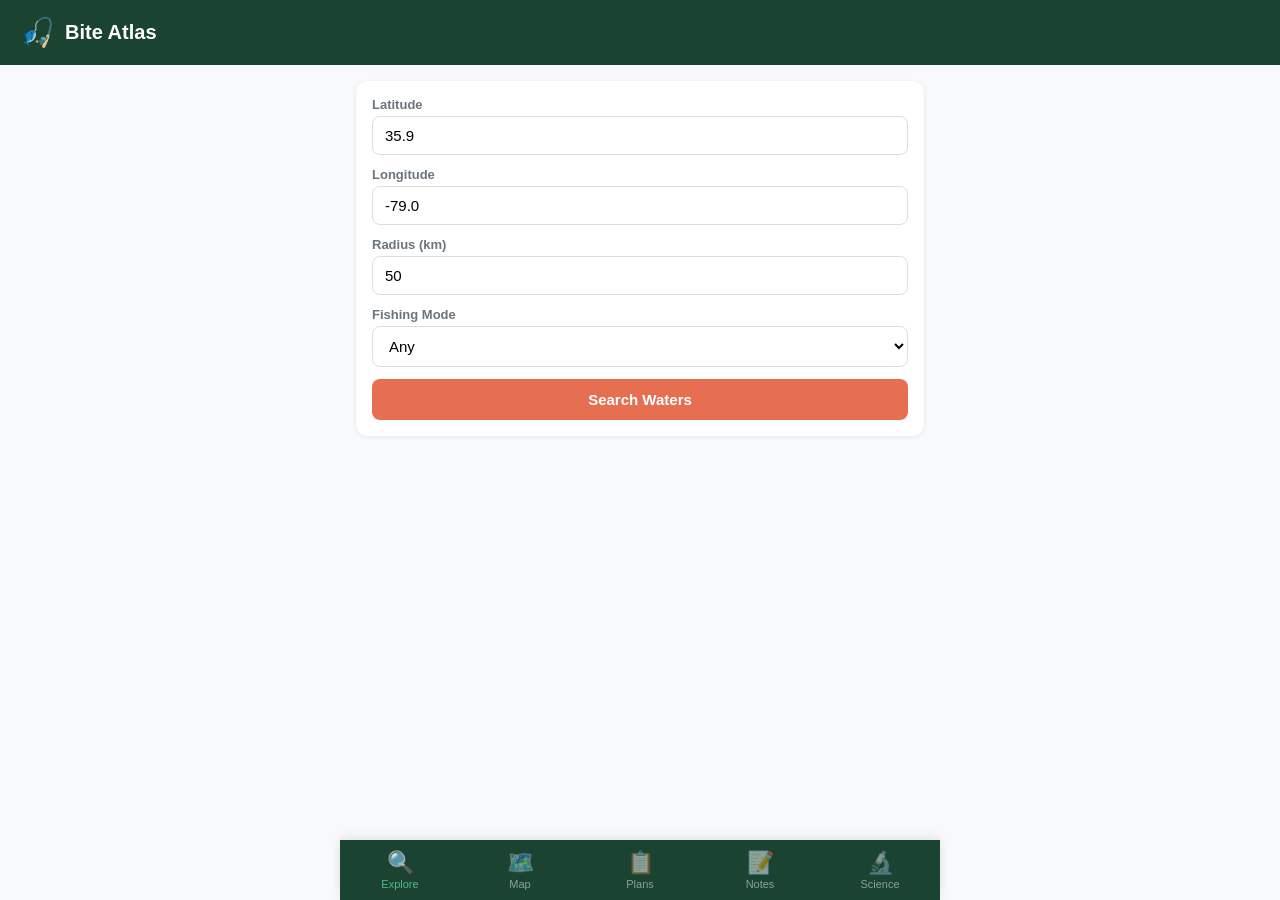
<file: apps/bite-atlas/static/index.html>
<!DOCTYPE html>
<html lang="en">
<head>
<meta charset="UTF-8">
<meta name="viewport" content="width=device-width, initial-scale=1.0, maximum-scale=1.0">
<meta name="apple-mobile-web-app-capable" content="yes">
<title>Bite Atlas</title>
<style>
:root{--forest:#1b4332;--teal:#2d6a4f;--light-teal:#52b788;--orange:#e76f51;--bg:#f8f9fa;--card:#fff;--text:#1a1a2e;--muted:#6c757d}
*{margin:0;padding:0;box-sizing:border-box}
body{font-family:-apple-system,BlinkMacSystemFont,Segoe UI,Roboto,sans-serif;background:var(--bg);color:var(--text);max-width:100vw;overflow-x:hidden;padding-bottom:70px}
.app-header{background:var(--forest);color:#fff;padding:16px 20px;display:flex;align-items:center;gap:10px;position:sticky;top:0;z-index:100}
.app-header h1{font-size:20px;font-weight:700}
.app-header .logo{font-size:28px}
.nav{position:fixed;bottom:0;left:0;right:0;background:var(--forest);display:flex;z-index:100;box-shadow:0 -2px 10px rgba(0,0,0,.1)}
.nav button{flex:1;background:none;border:none;color:rgba(255,255,255,.5);padding:10px 4px;font-size:11px;display:flex;flex-direction:column;align-items:center;gap:2px;cursor:pointer;transition:color .2s}
.nav button.active{color:var(--light-teal)}
.nav button .icon{font-size:22px}
.view{display:none;padding:16px}
.view.active{display:block}
.card{background:var(--card);border-radius:12px;padding:16px;margin-bottom:12px;box-shadow:0 1px 4px rgba(0,0,0,.08)}
.card h3{color:var(--forest);font-size:16px;margin-bottom:8px}
.form-group{margin-bottom:12px}
.form-group label{display:block;font-size:13px;color:var(--muted);margin-bottom:4px;font-weight:600}
.form-group input,.form-group select,.form-group textarea{width:100%;padding:10px 12px;border:1px solid #ddd;border-radius:8px;font-size:15px;background:#fff}
.btn{background:var(--orange);color:#fff;border:none;padding:12px 24px;border-radius:8px;font-size:15px;font-weight:600;cursor:pointer;width:100%}
.btn:active{opacity:.85}
.prediction{border-left:4px solid var(--light-teal);padding:12px;margin-bottom:8px;background:#f0f7f4;border-radius:0 8px 8px 0}
.prediction .species{font-weight:700;color:var(--forest);font-size:15px}
.prediction .score{float:right;font-size:12px;padding:2px 8px;border-radius:10px}
.score-high{background:#d4edda;color:#155724}.score-moderate{background:#fff3cd;color:#856404}.score-low{background:#f8d7da;color:#721c24}
.prediction .details{font-size:13px;color:var(--muted);margin-top:4px}
.prediction .llm{font-size:12px;color:var(--text);margin-top:6px;padding:8px;background:#fff;border-radius:6px;line-height:1.4}
.badge{display:inline-block;padding:2px 8px;border-radius:10px;font-size:11px;font-weight:600;margin:2px}
.badge-teal{background:var(--light-teal);color:#fff}.badge-orange{background:var(--orange);color:#fff}
.empty{text-align:center;padding:40px 20px;color:var(--muted)}
.empty .icon{font-size:48px;display:block;margin-bottom:12px}
.loading{text-align:center;padding:30px;color:var(--muted)}
.waterbody-item{padding:12px;border-bottom:1px solid #eee;cursor:pointer}
.waterbody-item:hover{background:#f0f7f4}
.waterbody-item .name{font-weight:600;color:var(--forest)}
.waterbody-item .meta{font-size:12px;color:var(--muted);margin-top:2px}
.health-item{display:flex;justify-content:space-between;align-items:center;padding:8px 0;border-bottom:1px solid #eee}
.health-dot{width:10px;height:10px;border-radius:50%;display:inline-block;margin-right:8px}
.dot-green{background:#28a745}.dot-yellow{background:#ffc107}.dot-red{background:#dc3545}.dot-gray{background:#6c757d}
.species-card{background:var(--card);border-radius:12px;padding:16px;margin-bottom:12px}
.species-card h4{color:var(--forest);margin-bottom:6px}
.species-card .info{font-size:13px;color:var(--muted);line-height:1.5}
.report-item{padding:10px;border-bottom:1px solid #eee}
.report-item .species{font-weight:600;color:var(--forest)}
.report-item .meta{font-size:12px;color:var(--muted)}
#map-container{height:400px;background:#e8f5e9;border-radius:12px;display:flex;align-items:center;justify-content:center;color:var(--muted);font-size:14px;margin-bottom:16px}
@media(min-width:768px){.view{max-width:600px;margin:0 auto}.nav{max-width:600px;left:50%;transform:translateX(-50%)}}
</style>
</head>
<body>
<div class="app-header">
<span class="logo">🎣</span>
<h1>Bite Atlas</h1>
</div>

<!-- EXPLORE VIEW -->
<div class="view active" id="view-explore">
<div class="card">
<div class="form-group"><label>Latitude</label><input type="number" id="exp-lat" value="35.9" step="0.01"></div>
<div class="form-group"><label>Longitude</label><input type="number" id="exp-lon" value="-79.0" step="0.01"></div>
<div class="form-group"><label>Radius (km)</label><input type="number" id="exp-radius" value="50"></div>
<div class="form-group"><label>Fishing Mode</label><select id="exp-mode"><option value="">Any</option><option value="bank">Bank</option><option value="kayak">Kayak</option><option value="boat">Boat</option></select></div>
<button class="btn" onclick="exploreSearch()">Search Waters</button>
</div>
<div id="explore-results"></div>
</div>

<!-- MAP VIEW -->
<div class="view" id="view-map">
<div class="card">
<h3>🗺️ NC Fishing Map</h3>
<div id="map-container">Map loading... Tap Explore to find waters near you.</div>
</div>
<div class="card">
<h3>Available Layers</h3>
<div id="map-layers"></div>
</div>
</div>

<!-- PLANS VIEW -->
<div class="view" id="view-plans">
<div class="card">
<div class="form-group"><label>Select Waterbody</label>
<select id="plan-waterbody" onchange="loadPredictions()"><option value="">Choose...</option></select></div>
</div>
<div id="plan-results"><div class="empty"><span class="icon">📋</span>Select a waterbody to see fishing predictions</div></div>
</div>

<!-- NOTEBOOK VIEW -->
<div class="view" id="view-notebook">
<div class="card">
<h3>📝 Log a Catch or Observation</h3>
<div class="form-group"><label>Species</label><input type="text" id="rep-species" placeholder="Largemouth Bass"></div>
<div class="form-group"><label>Waterbody</label><input type="text" id="rep-waterbody" placeholder="Jordan Lake"></div>
<div class="form-group"><label>Catch Count</label><input type="number" id="rep-count" value="1"></div>
<div class="form-group"><label>Length (cm)</label><input type="number" id="rep-length" step="0.1"></div>
<div class="form-group"><label>Gear Type</label><select id="rep-gear"><option value="spinning">Spinning</option><option value="baitcasting">Baitcasting</option><option value="fly">Fly</option><option value="bottom">Bottom Rig</option></select></div>
<div class="form-group"><label>Bait/Lure</label><input type="text" id="rep-bait" placeholder="Texas worm"></div>
<div class="form-group"><label>Depth (ft)</label><input type="number" id="rep-depth"></div>
<div class="form-group"><label>Notes</label><textarea id="rep-notes" rows="2" placeholder="Conditions, technique, etc."></textarea></div>
<div class="form-group"><label>Photo</label><input type="file" id="rep-photo" accept="image/*"></div>
<button class="btn" onclick="saveReport()">Save Report</button>
<div id="save-status"></div>
</div>
<div class="card"><h3>Recent Reports</h3><div id="reports-list"></div></div>
</div>

<!-- SCIENCE VIEW -->
<div class="view" id="view-science">
<div class="card"><h3>🔬 Species Ecology</h3><div id="species-list"></div></div>
<div class="card"><h3>📊 Source Health</h3><div id="health-list"></div></div>
</div>

<!-- NAV -->
<nav class="nav">
<button class="active" onclick="showView('explore',this)"><span class="icon">🔍</span>Explore</button>
<button onclick="showView('map',this)"><span class="icon">🗺️</span>Map</button>
<button onclick="showView('plans',this)"><span class="icon">📋</span>Plans</button>
<button onclick="showView('notebook',this)"><span class="icon">📝</span>Notes</button>
<button onclick="showView('science',this)"><span class="icon">🔬</span>Science</button>
</nav>

<script>
const API='/api';
function showView(id,btn){document.querySelectorAll('.view').forEach(v=>v.classList.remove('active'));document.querySelectorAll('.nav button').forEach(b=>b.classList.remove('active'));document.getElementById('view-'+id).classList.add('active');btn.classList.add('active');if(id==='science')loadScience();if(id==='notebook')loadReports();if(id==='map')loadMap();if(id==='plans')loadWaterbodyList();}

async function api(path){try{const r=await fetch(API+path);if(!r.ok)throw new Error(r.status);return await r.json();}catch(e){console.error('API error',e);return null;}}

async function exploreSearch(){
const lat=document.getElementById('exp-lat').value;const lon=document.getElementById('exp-lon').value;
const radius=document.getElementById('exp-radius').value;const mode=document.getElementById('exp-mode').value;
const el=document.getElementById('explore-results');el.innerHTML='<div class="loading">Searching...</div>';
let url=`/explore?lat=${lat}&lon=${lon}&radius_km=${radius}`;
if(mode)url+=`&mode=${mode}`;
const data=await api(url);
if(!data||!data.waterbodies){el.innerHTML='<div class="empty"><span class="icon">🐟</span>No waters found. Try expanding your search radius.</div>';return;}
el.innerHTML=data.waterbodies.map(w=>`
<div class="waterbody-item" onclick="selectWaterbody('${w.waterbody_id}','${w.canonical_name}')">
<div class="name">${w.canonical_name}</div>
<div class="meta">${w.waterbody_type||''} • ${w.surface_area_acres?Math.round(w.surface_area_acres):''} acres • ${w.distance_km?w.distance_km.toFixed(1):''}km • ${w.access_count||0} access pts</div>
${w.predictions&&w.predictions.length>0?`<div style="margin-top:4px">${w.predictions.slice(0,3).map(p=>`<span class="badge badge-teal">${p.species_name}</span>`).join('')}</div>`:''}
</div>`).join('');
}

function selectWaterbody(id,name){showView('plans',document.querySelectorAll('.nav button')[2]);const sel=document.getElementById('plan-waterbody');for(let o of sel.options){if(o.value===id){sel.value=id;break;}}if(![...sel.options].some(o=>o.value===id)){sel.add(new Option(name,id));sel.value=id;}loadPredictions();}

async function loadWaterbodyList(){const sel=document.getElementById('plan-waterbody');if(sel.options.length>1)return;const data=await api('/explore?lat=35.9&lon=-79.0&radius_km=200');if(data&&data.waterbodies){data.waterbodies.forEach(w=>sel.add(new Option(w.canonical_name,w.waterbody_id)));}}

async function loadPredictions(){const wb=document.getElementById('plan-waterbody').value;if(!wb)return;const el=document.getElementById('plan-results');el.innerHTML='<div class="loading">Loading predictions...</div>';
const data=await api(`/predictions?waterbody_id=${wb}`);
if(!data||!data.predictions||data.predictions.length===0){el.innerHTML='<div class="empty"><span class="icon">🐟</span>No predictions available for this waterbody. Predictions require weather forecast data.</div>';return;}
el.innerHTML=data.predictions.map(p=>{const cls=p.activity_level==='high'?'score-high':p.activity_level==='moderate'?'score-moderate':'score-low';return `
<div class="prediction">
<div><span class="species">${p.species_name}</span><span class="score ${cls}">${p.activity_level||''}</span></div>
<div class="details">${p.time_window||''} • Water est ${p.water_temp_estimate?Math.round(p.water_temp_estimate):'?'}°F • Wind ${p.wind_speed_forecast||'?'}mph • ${p.moon_phase||''}</div>
<div class="details"><strong>Use:</strong> ${p.recommended_lure_bait||'N/A'} • ${p.recommended_rig||''} • ${p.recommended_depth||''}</div>
<div class="details"><strong>Technique:</strong> ${p.recommended_technique||'N/A'}</div>
<div class="details"><strong>Spot:</strong> ${p.best_access_point||'Nearest access'} (${p.best_access_type||''}) • ${p.target_lat?p.target_lat.toFixed(4):''}, ${p.target_lon?p.target_lon.toFixed(4):''}</div>
${p.llm_explanation?`<div class="llm">${p.llm_explanation}</div>`:''}
${p.uncertainty_notes?`<div class="details" style="color:#e76f51">⚠️ ${p.uncertainty_notes}</div>`:''}
</div>`;}).join('');}

async function loadMap(){const el=document.getElementById('map-layers');el.innerHTML='<div class="loading">Loading layers...</div>';const data=await api('/map/layers');if(data&&data.layers){el.innerHTML=data.layers.map(l=>`<div class="waterbody-item"><span class="name">${l.name}</span><span class="meta">${l.count.toLocaleString()} features</span> ${l.available?'<span class="badge badge-teal">Available</span>':'<span class="badge badge-orange">Limited</span>'}</div>`).join('');}
const mc=document.getElementById('map-container');const wb=await api('/map/waterbodies?lat=35.5&lon=-79.0&radius_km=100');if(wb&&wb.waterbodies){mc.innerHTML=`<div style="padding:16px;text-align:center"><strong>${wb.waterbodies.length}</strong> waterbodies in view<br><small style="color:var(--muted)">Top: ${wb.waterbodies.slice(0,5).map(w=>w.canonical_name).join(', ')}</small></div>`;}}

async function saveReport(){const fd=new FormData();const fields=['species','waterbody','count','length','gear','bait','depth','notes'];const ids={species:'rep-species',waterbody:'rep-waterbody',count:'rep-count',length:'rep-length',gear:'rep-gear',bait:'rep-bait',depth:'rep-depth',notes:'rep-notes'};
for(let k in ids){const v=document.getElementById(ids[k]).value;if(v)fd.append(k.replace('species','species_name').replace('waterbody','waterbody_name').replace('count','catch_count').replace('length','catch_length_cm').replace('gear','gear_type').replace('bait','bait_lure').replace('depth','depth_ft').replace('notes','notes'),v);}
const photo=document.getElementById('rep-photo').files[0];if(photo)fd.append('photo',photo);
document.getElementById('save-status').innerHTML='<div class="loading">Saving...</div>';
try{const r=await fetch(API+'/reports',{method:'POST',body:fd});const d=await r.json();if(r.ok){document.getElementById('save-status').innerHTML='<div style="color:#28a745;padding:8px">✅ Saved! Report ID: '+d.report_id+'</div>';['rep-species','rep-waterbody','rep-count','rep-length','rep-bait','rep-depth','rep-notes'].forEach(id=>document.getElementById(id).value='');loadReports();}else{document.getElementById('save-status').innerHTML='<div style="color:#dc3545;padding:8px">❌ '+d.detail||'Save failed'+'</div>';}}catch(e){document.getElementById('save-status').innerHTML='<div style="color:#dc3545;padding:8px">❌ Network error: '+e.message+'</div>';}}

async function loadReports(){const el=document.getElementById('reports-list');el.innerHTML='<div class="loading">Loading...</div>';const data=await api('/reports');if(!data||!data.reports||data.reports.length===0){el.innerHTML='<div class="empty">No reports yet. Log your first catch above!</div>';return;}
el.innerHTML=data.reports.map(r=>`<div class="report-item"><span class="species">${r.species_name||'Unknown'}</span> • <span class="meta">${r.waterbody_name||''} • ${r.catch_count||0} caught • ${r.gear_type||''} • ${r.report_datetime?new Date(r.report_datetime).toLocaleDateString():''}</span>${r.notes?'<br><small>'+r.notes+'</small>':''}</div>`).join('');}

async function loadScience(){const sp=document.getElementById('species-list');sp.innerHTML='<div class="loading">Loading...</div>';const data=await api('/species');if(data&&data.species){sp.innerHTML=data.species.map(s=>`<div class="species-card"><h4>${s.species_name}</h4><div class="info"><strong>Temp:</strong> ${s.temperature_range||'N/A'}<br><strong>Habitat:</strong> ${s.habitat||'N/A'}<br><strong>Lure/Bait:</strong> ${s.lure_bait||'N/A'}<br><strong>Rig:</strong> ${s.rig_tackle||'N/A'}<br><strong>Depth:</strong> ${s.depth_strategy||'N/A'}<br><strong>Technique:</strong> ${s.techniques||'N/A'}<br><strong>Season:</strong> ${s.seasonal_behavior||'N/A'}</div></div>`).join('');}
const hl=document.getElementById('health-list');const h=await api('/health');if(h&&h.sources){hl.innerHTML=h.sources.map(s=>{const dot=s.health_status==='healthy'?'dot-green':s.health_status==='stale'?'dot-yellow':s.health_status==='down'?'dot-red':'dot-gray';return `<div class="health-item"><div><span class="health-dot ${dot}"></span>${s.source_name}</div><span class="meta">${s.agency||''} • ${s.health_status||'unknown'}</span></div>`;}).join('');}}
</script>
</body>
</html>
</file>
